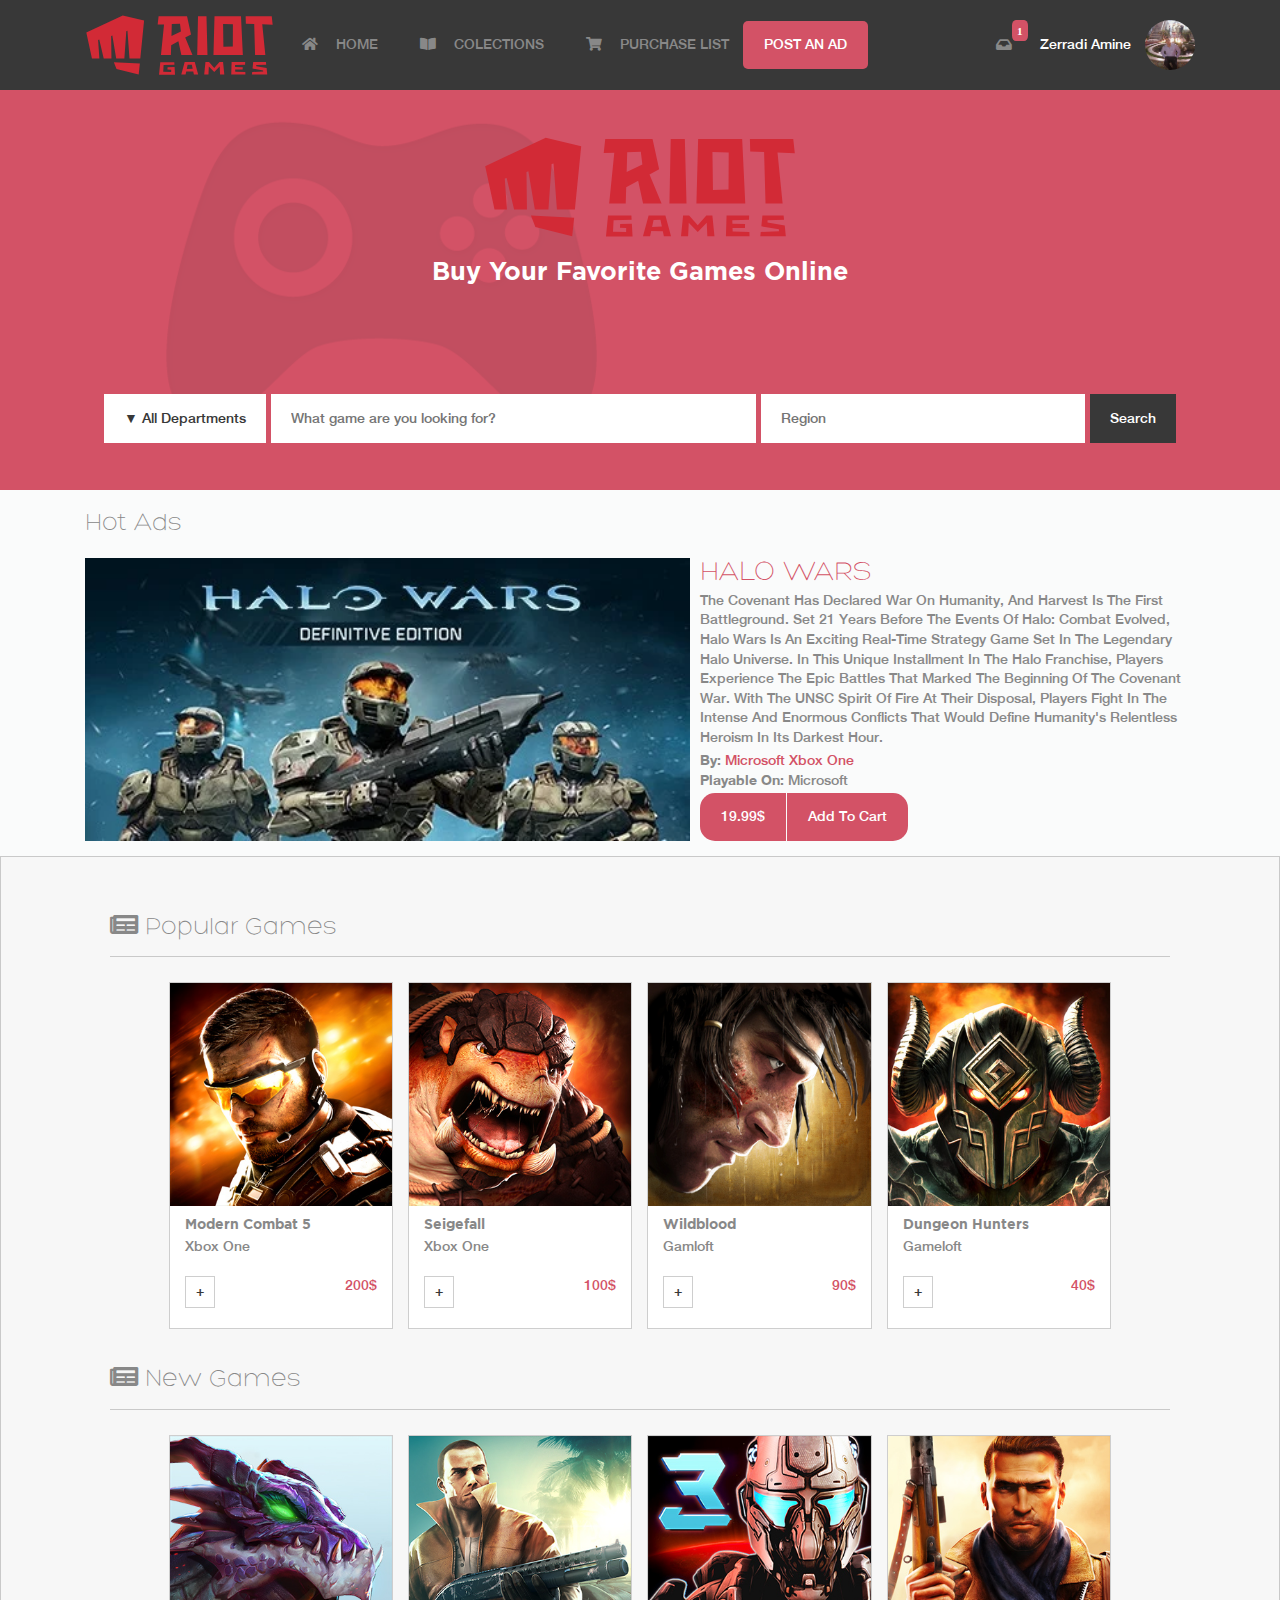
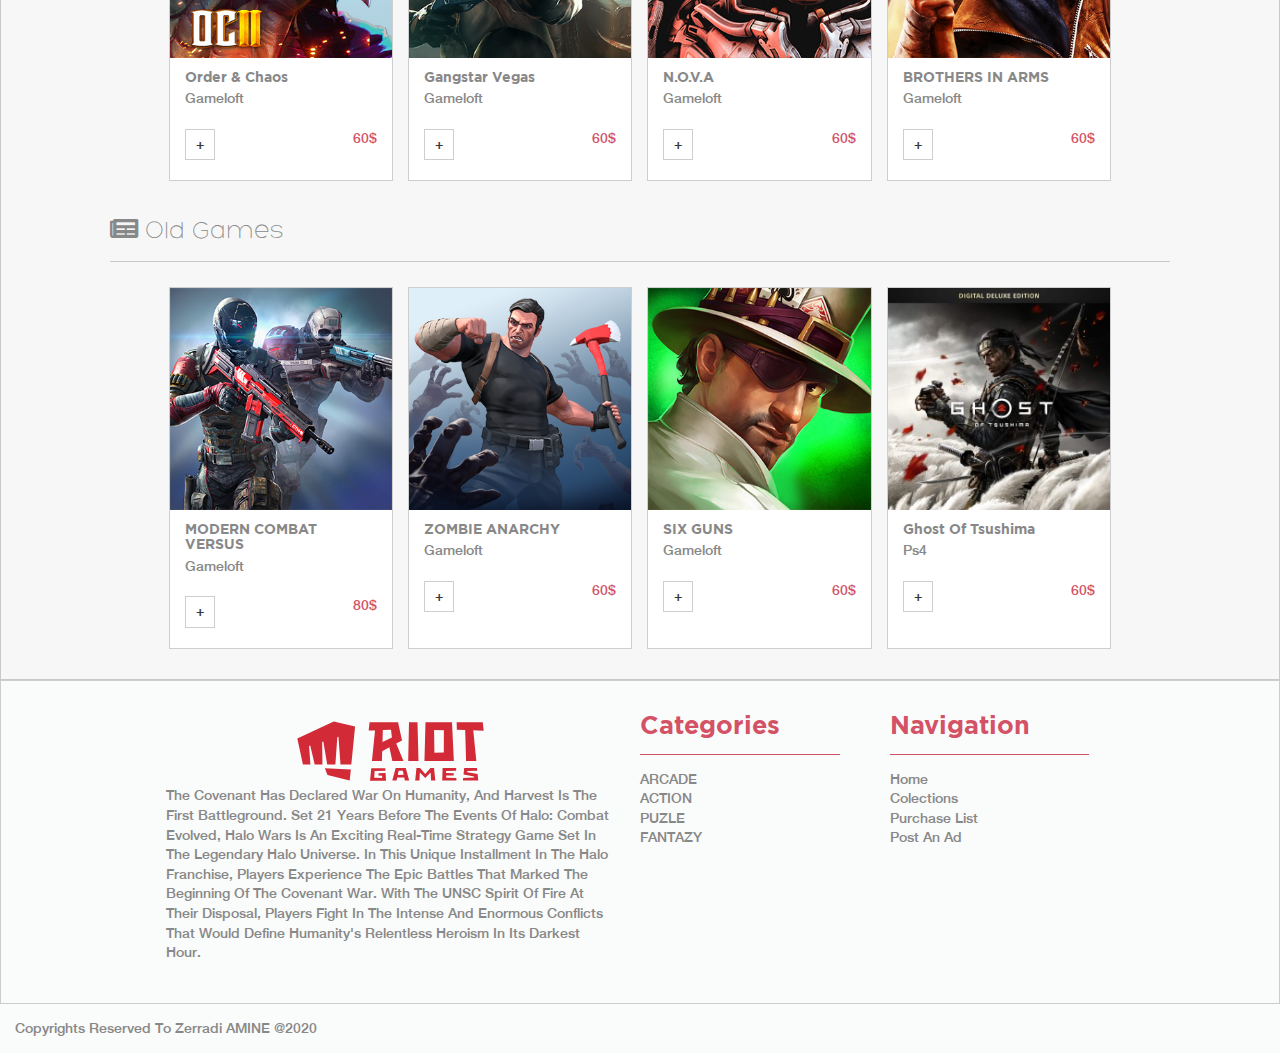
<file: index.html>
<!DOCTYPE html>
<html lang="en">
  <head>
    <meta charset="utf-8" />
    <title>Capstone Project</title>
    <meta name="viewport" content="width=device-width, initial-scale=1.0" />

    <link rel="stylesheet" href="https://maxcdn.bootstrapcdn.com/bootstrap/3.4.1/css/bootstrap.min.css">
    <script src="https://ajax.googleapis.com/ajax/libs/jquery/3.5.1/jquery.min.js"></script>
    <script src="https://maxcdn.bootstrapcdn.com/bootstrap/3.4.1/js/bootstrap.min.js"></script>
    <link rel="stylesheet" href="https://cdnjs.cloudflare.com/ajax/libs/font-awesome/5.14.0/css/all.min.css" />
    <link
      rel="stylesheet"
      href="https://use.fontawesome.com/releases/v5.13.0/css/all.css"
      integrity="sha384-Bfad6CLCknfcloXFOyFnlgtENryhrpZCe29RTifKEixXQZ38WheV+i/6YWSzkz3V"
      crossorigin="anonymous"
    />
    <link rel="stylesheet" href="css/index.css" />
  </head>

  <body>
    <div class="container-full-width dark-bg">
      <div class="container">
        <header class="flex-container flex-align-center">
          <nav class="flex-container flex-align-center">
            <img id="logo" src="./img/Riot.svg" alt="E-games" />
            <ul>
              <li>
                <a href="#">
                  <i class="fas fa-home"></i>
                  <span>Home</span>
                </a>
              </li>
              <li>
                <a href="#">
                  <i class="fas fa-book-open"></i>
                  <span>colections</span>
                </a>
              </li>
              <li>
                <a href="#">
                  <i class="fas fa-shopping-cart"></i>
                  <span>purchase list</span>
                </a>
              </li>
            </ul>
            <button class="primary-btn uppercase">
              post an ad
            </button>
          </nav>
          <div id="profile" class="flex-container flex-align-center">
            <i class="fas fa-inbox messages-number"></i>

            <div
              id="profile-image-container"
              class="flex-container flex-align-center"
            >
            
              <span class="capitalize">Zerradi Amine</span>
              <img src="./img/log.jpg" alt="profile image" />
            </div>
          </div>
        </header>
      </div>
    </div>
    <div id="search" class="search">
      <div class="flex-container">
        <div class="search-text">
          <img src="./img/Riot.svg" alt="Riot_games"/>
          <h1>buy your favorite games online</h1>
        </div>
        <div class="search-container">
          <button class="capitalize">
            ▼ all departments
          </button>
          <input type="text" placeholder="What game are you looking for?" />
          <input type="text" placeholder="Region" />
          <a href="./result.html">
            search
          </a>
        </div>
      </div>
    </div>

    <main>
      <section id="hot-ads">
        <h2>hot ads</h2>
        <div class="grid-container">
          <img src="./img/halo.webp" alt="" />
          <section>
            <h2>HALO WARS</h2>
            <p>
              The Covenant has declared war on humanity, and Harvest is the first battleground. Set 21 years before the events of
              Halo: Combat Evolved, Halo Wars is an exciting real-time strategy game set in the legendary Halo universe. In this
              unique installment in the Halo franchise, players experience the epic battles that marked the beginning of the Covenant
              War. With the UNSC Spirit of Fire at their disposal, players fight in the intense and enormous conflicts that would
              define humanity's relentless heroism in its darkest hour.
            </p>
            <div>
              <span
                ><strong>by:</strong>
                <a href="#">Microsoft Xbox one</a>
              </span>
              <span
                ><strong>playable on:</strong>
                Microsoft
              </span>
            </div>
            <div>
              <button>19.99$</button>
              <button>add to cart</button>
            </div>
          </section>
        </div>
      </section>

      <div id="products" class="darker-bg">
        <section class="products-show">
          <h2><i class="fas fa-newspaper"></i> popular games</h2>
          <div class="products-grid">
            <article>
              <img src="./img/modern.jpg" alt=""/>
              <h3>Modern combat 5</h3>
              <span>Xbox one</span>
              <div class="flex-container">
                <button>+</button>
                <span>200$</span>
              </div>
            </article>
            <article>
              <img src="./img/seigefall.jpg" alt="" />
              <h3>seigefall</h3>
              <span>Xbox one</span>
              <div class="flex-container">
                <button>+</button>
                <span>100$</span>
              </div>
            </article>
            <article>
              <img src="./img/wildblood.jpg" alt="" />
              <h3>wildblood</h3>
              <span>Gamloft</span>
              <div class="flex-container">
                <button>+</button>
                <span>90$</span>
              </div>
            </article>
            <article>
              <img src="./img/hunters.jpg" alt="" />
              <h3>Dungeon hunters</h3>
              <span>Gameloft</span>
              <div class="flex-container">
                <button>+</button>
                <span>40$</span>
              </div>
            </article>
          </div>
        </section>
        <section class="products-show">
          <h2><i class="fas fa-newspaper"></i> new games</h2>
          <div class="products-grid">



            <article>
              <img src="./img/order.jpg" alt=""/>
              <h3>Order & Chaos</h3>
              <span>Gameloft</span>
              <div class="flex-container">
                <button>+</button>
                <span>60$</span>
              </div>
            </article>
            <article>
              <img src="./img/gangester.jpg" alt="" />
              <h3>Gangstar Vegas</h3>
              <span>Gameloft</span>
              <div class="flex-container">
                <button>+</button>
                <span>60$</span>
              </div>
            </article>
            <article>
              <img src="./img/nova.jpg" alt="" />
              <h3>N.O.V.A</h3>
              <span>Gameloft</span>
              <div class="flex-container">
                <button>+</button>
                <span>60$</span>
              </div>
            </article>
            <article>
              <img src="./img/arms.jpg" alt="" />
              <h3>BROTHERS IN ARMS</h3>
              <span>Gameloft</span>
              <div class="flex-container">
                <button>+</button>
                <span>60$</span>
              </div>
            </article>

          </div>
        </section>
        <section class="products-show">
          <h2><i class="fas fa-newspaper"></i> old games</h2>
          <div class="products-grid">

            <article>
              <img src="./img/versus.jpg" alt="" />
              <h3>MODERN COMBAT VERSUS</h3>
              <span>Gameloft</span>
              <div class="flex-container">
                <button>+</button>
                <span>80$</span>
              </div>
            </article>
            <article>
              <img src="./img/zombie.jpg" alt="" />
              <h3>ZOMBIE ANARCHY</h3>
              <span>Gameloft</span>
              <div class="flex-container">
                <button>+</button>
                <span>60$</span>
              </div>
            </article>
            <article>
              <img src="./img/guns.jpg" alt="" />
              <h3>SIX GUNS</h3>
              <span>Gameloft</span>
              <div class="flex-container">
                <button>+</button>
                <span>60$</span>
              </div>
            </article>
            <article>
              <img src="./img/product1.jfif" alt="" />
              <h3>ghost of tsushima</h3>
              <span>ps4</span>
              <div class="flex-container">
                <button>+</button>
                <span>60$</span>
              </div>
            </article>
          </div>
        </section>
      </div>
    </main>
    <footer class="container-full-width">
      <div class="grid-container">
        <div class="copy-rights">
          <img src="./img/Riot.svg" alt="logo-text-only" />
          <p>
            The Covenant Has Declared War On Humanity, And Harvest Is The First Battleground. Set 21 Years Before The Events Of
            Halo: Combat Evolved, Halo Wars Is An Exciting Real-Time Strategy Game Set In The Legendary Halo Universe. In This
            Unique Installment In The Halo Franchise, Players Experience The Epic Battles That Marked The Beginning Of The Covenant
            War. With The UNSC Spirit Of Fire At Their Disposal, Players Fight In The Intense And Enormous Conflicts That Would
            Define Humanity's Relentless Heroism In Its Darkest Hour.
          </p>
        </div>
        <div class="categories">
          <h2>categories</h2>
          <div class="grid-container">
            <ul>
              <li><a href="#">ARCADE</a></li>
              <li><a href="#">ACTION</a></li>
              <li><a href="#">PUZLE</a></li>
              <li><a href="#">FANTAZY</a></li>
            </ul>
          </div>
        </div>
        <div class="categories">
          <h2>navigation</h2>
          <div class="grid-container">
            <ul>
              <li><a href="#">Home</a></li>
              <li><a href="#">colections</a></li>
              <li><a href="#">purchase list</a></li>
              <li><a href="#">post an ad</a></li>
            </ul>
          </div>
        </div>
      </div>
    </footer>
    <div id="copyrights">
      <p>copyrights reserved to Zerradi AMINE @2020</p>
    </div>
  </body>
</html>
</file>
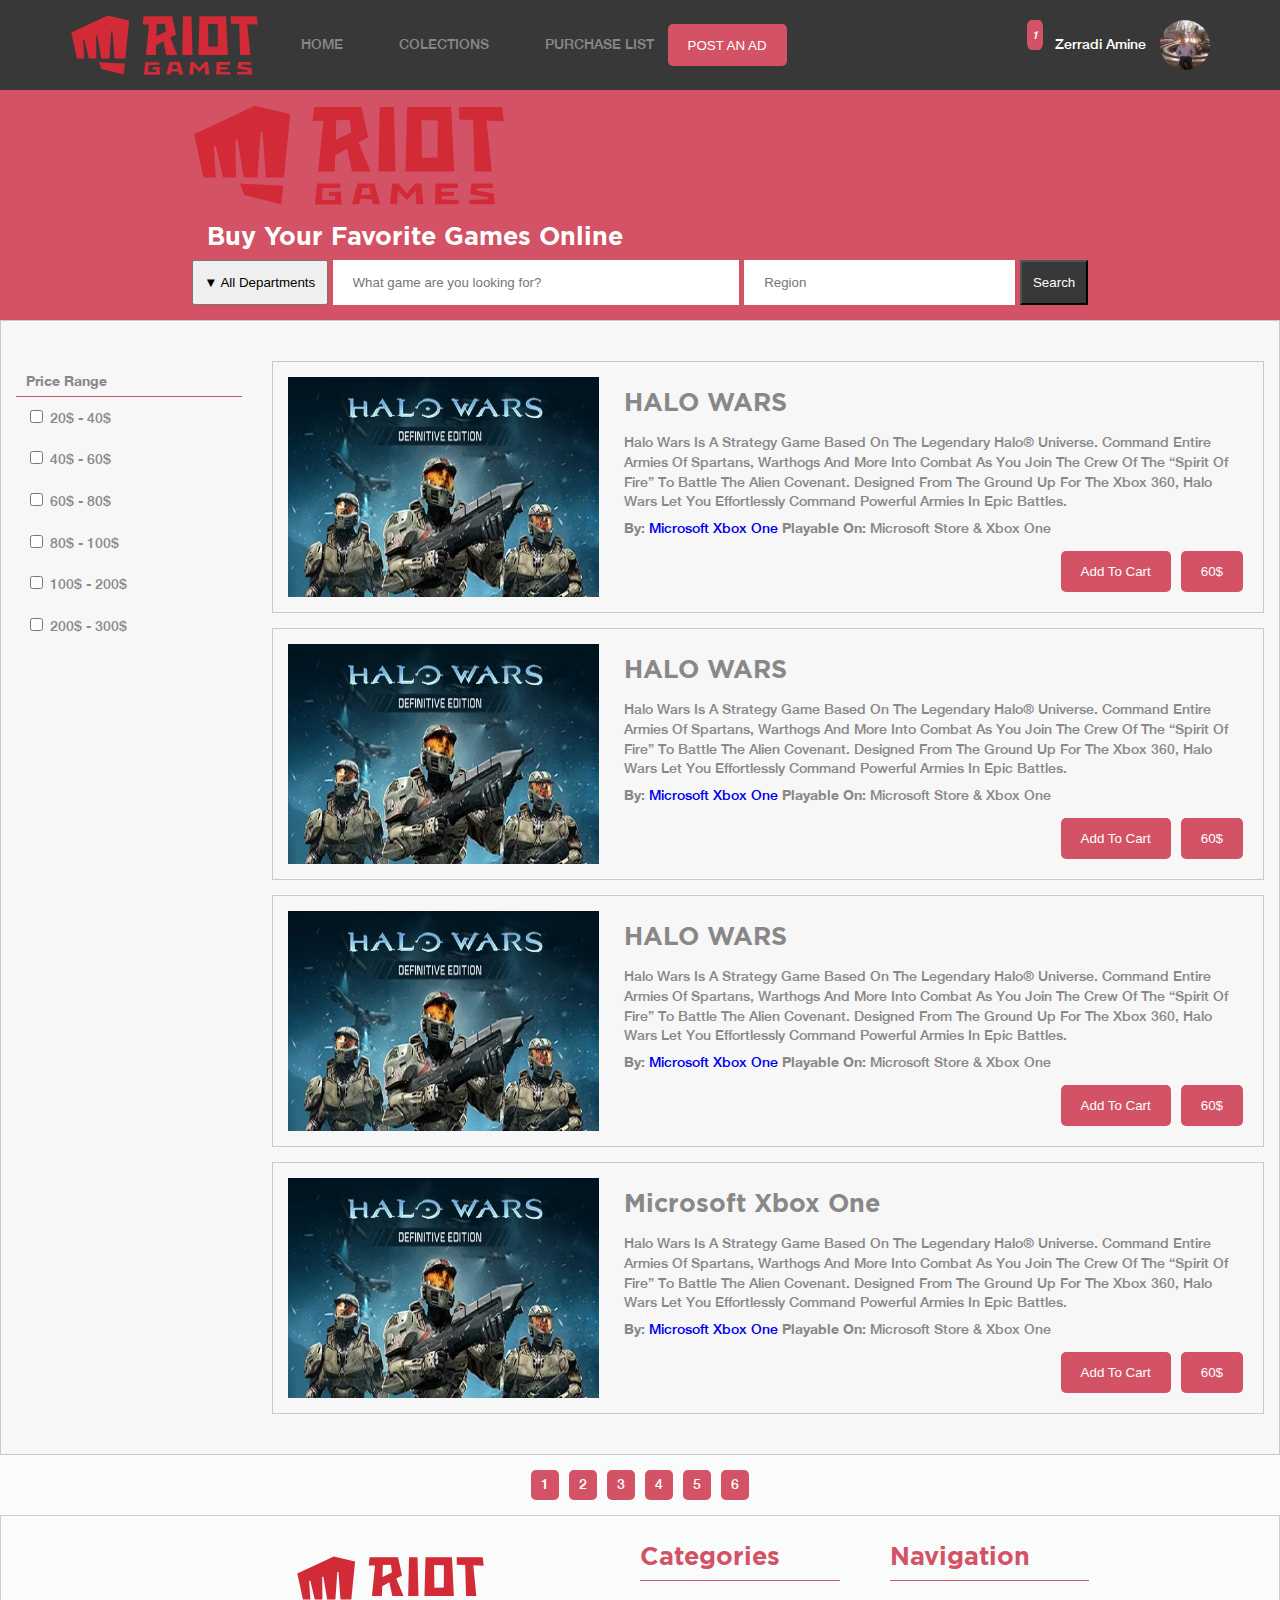
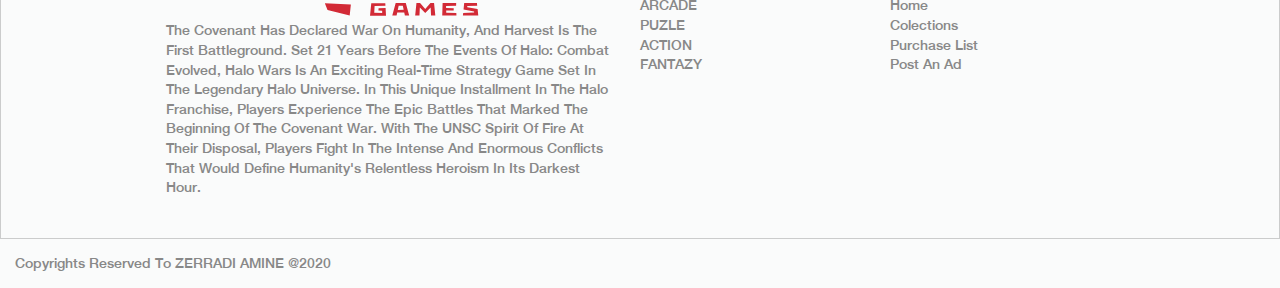
<file: result.html>
<!DOCTYPE html>
<html lang="en">
  <head>
    <meta charset="utf-8" />
    <title>Capstone Project</title>
    <meta name="viewport" content="width=device-width, initial-scale=1.0" />
    <link
      rel="stylesheet"
      href="https://use.fontawesome.com/releases/v5.13.0/css/all.css"
      integrity="sha384-Bfad6CLCknfcloXFOyFnlgtENryhrpZCe29RTifKEixXQZ38WheV+i/6YWSzkz3V"
      crossorigin="anonymous"
    />
    <link rel="stylesheet" href="css/index.css" />
  </head>

  <body>
    <div class="container-full-width dark-bg">
      <div class="container">
        <header class="flex-container flex-align-center">
          <nav class="flex-container flex-align-center">
            <img id="logo" src="./img/Riot.svg" alt="gray games shop logo" />
            <ul>
              <li>
                <a href="./index.html">
                  <i class="fas fa-home"></i>
                  home
                </a>
              </li>
              <li>
                <a href="#">
                  <i class="fas fa-book-open"></i>
                  colections
                </a>
              </li>
              <li>
                <a href="#">
                  <i class="fas fa-shopping-cart"></i>
                  purchase list
                </a>
              </li>
            </ul>
            <button class="primary-btn uppercase">
              post an ad
            </button>
          </nav>
          <div id="profile" class="flex-container flex-align-center">
            <i class="fas fa-inbox messages-number"></i>

            <div
              id="profile-image-container"
              class="flex-container flex-align-center"
            >
              <span class="capitalize">Zerradi Amine</span>
              <img src="./img/log.jpg" alt="profile image" />
            </div>
          </div>
        </header>
      </div>
    </div>
    <div id="results" class="search">
      <div class="flex-container">
        <div class="search-text">
          <img src="./img/Riot.svg" alt="logo-text-only"/>
          <h1>buy your favorite games online</h1>
        </div>
        <div class="search-container">
          <button class="capitalize">
            ▼ all departments
          </button>
          <input type="text" placeholder="What game are you looking for?" />
          <input type="text" placeholder="Region" />
          <button class="capitalize">
            search
          </button>
        </div>
      </div>
    </div>
    <div id="results-page">
      <aside>
        <ul>
          <li>price range</li>
          <li>
            <input type="checkbox" value="50$ - 60$" />
            <label> 20$ - 40$</label><br />
          </li>
          <li>
            <input type="checkbox" value="50$ - 60$" />
            <label> 40$ - 60$</label><br />
          </li>
          <li>
            <input type="checkbox" value="50$ - 60$" />
            <label> 60$ - 80$</label><br />
          </li>
          <li>
            <input type="checkbox" value="50$ - 60$" />
            <label> 80$ - 100$</label><br />
          </li>
          <li>
            <input type="checkbox" value="50$ - 60$" />
            <label> 100$ - 200$</label><br />
          </li>
          <li>
            <input type="checkbox" value="50$ - 60$" />
            <label> 200$ - 300$</label><br />
          </li>
        </ul>
      </aside>
      <main>
        <div>
          <img src="./img/halo.webp" alt="" style="height: 220px;"/>
          <section>
            <h2>HALO WARS</h2>
            <p>
              Halo Wars is a strategy game based on the legendary Halo® universe. Command entire armies of Spartans, Warthogs and more
              into combat as you join the crew of the “Spirit of Fire” to battle the alien Covenant. Designed from the ground up for
              the Xbox 360, Halo Wars let you effortlessly command powerful armies in epic battles.
            </p>
            <div>
              <span
                ><strong>by:</strong>
                <a href="#">Microsoft Xbox One</a>
              </span>
              <span
                ><strong>playable on:</strong>
                Microsoft store & Xbox one
              </span>
            </div>
            <div>
              <button>60$</button>
              <button>add to cart</button>
            </div>
          </section>
        </div>
        <div>
          <img src="./img/halo.webp" alt="" style="height: 220px;"/>
          <section>
            <h2>HALO WARS</h2>
            <p>
              Halo Wars is a strategy game based on the legendary Halo® universe. Command entire armies of Spartans, Warthogs and more
              into combat as you join the crew of the “Spirit of Fire” to battle the alien Covenant. Designed from the ground up for
              the Xbox 360, Halo Wars let you effortlessly command powerful armies in epic battles.
            </p>

            <div>
              <span
                ><strong>by:</strong>
                <a href="#">Microsoft Xbox One</a>
              </span>
              <span
                ><strong>playable on:</strong>
                Microsoft store & Xbox one
              </span>
            </div>
            <div>
              <button>60$</button>
              <button>add to cart</button>
            </div>
          </section>
        </div>
        <div>
        <img src="./img/halo.webp" alt="" style="height: 220px;" />
          <section>
            <h2>HALO WARS</h2>
            <p>
              Halo Wars is a strategy game based on the legendary Halo® universe. Command entire armies of Spartans, Warthogs and more
              into combat as you join the crew of the “Spirit of Fire” to battle the alien Covenant. Designed from the ground up for
              the Xbox 360, Halo Wars let you effortlessly command powerful armies in epic battles.
            </p>
            <div>
              <span
                ><strong>by:</strong>
                <a href="#">Microsoft Xbox One</a>
              </span>
              <span
                ><strong>playable on:</strong>
                Microsoft store & Xbox one
              </span>
            </div>
            <div>
              <button>60$</button>
              <button>add to cart</button>
            </div>
          </section>
        </div>
        <div>
          <img src="./img/halo.webp" alt="" style="height: 220px;"/>
          <section>
            <h2>Microsoft Xbox One</h2>
            <p>
              Halo Wars is a strategy game based on the legendary Halo® universe. Command entire armies of Spartans, Warthogs and more
              into combat as you join the crew of the “Spirit of Fire” to battle the alien Covenant. Designed from the ground up for
              the Xbox 360, Halo Wars let you effortlessly command powerful armies in epic battles.
            </p>
            <div>
              <span
                ><strong>by:</strong>
                <a href="#">Microsoft Xbox One</a>
              </span>
              <span
                ><strong>playable on:</strong>
                Microsoft store & Xbox one
              </span>
            </div>
            <div>
              <button>60$</button>
              <button>add to cart</button>
            </div>
          </section>
        </div>
      </main>
    </div>
    <div class="pagination">
      <span>1</span>
      <span>2</span>
      <span>3</span>
      <span>4</span>
      <span>5</span>
      <span>6</span>
    </div>

    <footer class="container-full-width">
      <div class="grid-container">
        <div class="copy-rights">
          <img src="./img/Riot.svg" alt="logo-text-only" />
          <p>
            The Covenant Has Declared War On Humanity, And Harvest Is The First Battleground. Set 21 Years Before The Events Of
            Halo: Combat Evolved, Halo Wars Is An Exciting Real-Time Strategy Game Set In The Legendary Halo Universe. In This
            Unique Installment In The Halo Franchise, Players Experience The Epic Battles That Marked The Beginning Of The Covenant
            War. With The UNSC Spirit Of Fire At Their Disposal, Players Fight In The Intense And Enormous Conflicts That Would
            Define Humanity's Relentless Heroism In Its Darkest Hour.
          </p>
        </div>
        <div class="categories">
          <h2>categories</h2>
          <div class="grid-container">
            <ul>
              <li><a href="#">ARCADE</a></li>
              <li><a href="#">PUZLE</a></li>
              <li><a href="#">ACTION</a></li>
              <li><a href="#">FANTAZY</a></li>
            </ul>
          </div>
        </div>
        <div class="categories">
          <h2>navigation</h2>
          <div class="grid-container">
            <ul>
              <li><a href="#">Home</a></li>
              <li><a href="#">colections</a></li>
              <li><a href="#">purchase list</a></li>
              <li><a href="#">post an ad</a></li>
            </ul>
          </div>
        </div>
      </div>
    </footer>
    <div id="copyrights">
      <p>copyrights reserved to ZERRADI AMINE @2020</p>
    </div>
  </body>
</html>
</file>
<file: css/index.css>
html,
body,
div,
span,
applet,
object,
iframe,
h1,
h2,
h3,
h4,
h5,
h6,
p,
blockquote,
pre,
a,
abbr,
acronym,
address,
big,
cite,
code,
del,
dfn,
em,
img,
ins,
kbd,
q,
s,
samp,
small,
strike,
strong,
sub,
sup,
tt,
var,
b,
u,
i,
center,
dl,
dt,
dd,
ol,
ul,
li,
fieldset,
form,
label,
legend,
table,
caption,
tbody,
tfoot,
thead,
tr,
th,
td,
article,
aside,
canvas,
details,
embed,
figure,
figcaption,
footer,
header,
hgroup,
menu,
nav,
output,
ruby,
section,
summary,
time,
mark,
audio,
video {
  margin: 0;
  padding: 0;
  border: 0;
  font-size: 100%;
  vertical-align: baseline;
}

/* HTML5 display-role reset for older browsers */
article,
aside,
details,
figcaption,
figure,
footer,
header,
hgroup,
menu,
nav,
section {
  display: block;
}

ol,
ul {
  list-style: none;
}

blockquote,
q {
  quotes: none;
}

blockquote::before,
blockquote::after,
q::before,
q::after {
  content: "";
  content: none;
}

table {
  border-collapse: collapse;
  border-spacing: 0;
}

@font-face {
  font-family: "Gotham";
  src: url("/fonts/HomepageBaukasten-Bold.ttf") format("truetype");
  font-weight: bold;
  font-style: normal;
}

@font-face {
  font-family: "Gotham";
  src: url("/fonts/Hero-Light.otf") format("opentype");
  font-weight: normal;
  font-style: normal;
}

@font-face {
  font-family: "Helvetica Neue";
  src: url("/fonts/HelveticaNeue-Light.ttf") format("truetype");
  font-weight: normal;
  font-style: normal;
}

@font-face {
  font-family: "Helvetica Neue";
  src: url("/fonts/HelveticaNeue-Medium.ttf") format("truetype");
  font-weight: normal;
  font-style: normal;
}

@font-face {
  font-family: "Helvetica Neue";
  src: url("/fonts/Helvetica-Neu-Bold.ttf") format("truetype");
  font-weight: bold;
  font-style: normal;
}

.dark-bg {
  background-color: #383838;
}

.darker-bg {
  background-color: #f7f7f7;
}

.container {
  max-width: 1140px;
  margin: 0 auto;
  padding: 0 15px;
}

.container-full-width {
  width: auto;
  padding: 0 15px;
}

.border {
  border: 1px solid #88888869;
}

.flex-container {
  display: flex;
}

.margin-x-auto {
  margin: 0 auto;
}

#products {
  margin-top: 15px;
  padding: 25px;
  border: 1px solid #88888869;
}

.grid-container {
  display: grid;
}

.products-show {
  padding: 5px 25px;
  margin: 0 auto;
}

h1,
h2,
h3,
h4,
h5,
h6 {
  font-family: "Gotham", sans-serif;
  font-weight: bold;
  text-transform: capitalize;
  margin: 15px;
}

h2 {
  font-size: 1.8em;
}

.products-show h2 {
  border-bottom: 1px solid #88888869;
  font-weight: normal;
  margin: 25px auto;
  width: 90%;
  padding-bottom: 15px;
}

.products-grid {
  margin: 0 auto;
  position: relative;
  display: grid;
  grid-template-columns: repeat(4, 1fr);
  width: 80%;
  gap: 15px;
}

@media screen and (max-width: 768px) {
  .products-grid {
    grid-template-columns: repeat(2, 1fr);
    width: auto;
    padding: 0 15px;
  }
}

@media screen and (max-width: 576px) {
  .products-grid {
    grid-template-columns: 1fr;
  }

  .bars-icon {
    display: flex;
  }
}

.products-grid > span {
  position: absolute;
  top: 40%;
  font-size: 3em;
  color: black;
  cursor: pointer;
}

@media screen and (max-width: 768px) {
  .products-grid > span {
    display: none;
  }
}

.products-grid article {
  border: 1px solid #88888869;
  background-color: white;
}

footer img {
  height: 60px;
  margin: 0 auto;
}

.search-text img {
  height: 100px;
}

.products-grid article img {
  width: 100%;
  margin: 0 auto;
}

.pagination span {
  color: white;
  border-radius: 5px;
  background-color: #d35266;
  padding: 5px 10px;
  margin: 5px;
}

.products-grid article > h3,
.products-grid article > span {
  margin: 5px 15px;
}

footer > div {
  grid-template-columns: 2fr 1fr 1fr;
  padding: 15px 10%;
}

.text-alignment > div {
  flex-direction: column;
  justify-content: space-around;
  height: 100%;
}

.products-grid article div {
  padding: 15px;
  justify-content: space-between;
}

.products-grid article div * {
  margin: 5px 0;
}

.products-grid article div button {
  outline: none;
  color: #383838;
  background-color: white;
  box-shadow: none;
  padding: 5px 10px;
  border: 1px solid #88888869;
}

.products-grid article div span {
  color: #d35266;
}

.products-grid > span:first-of-type {
  left: -5%;
}

.products-grid > span:last-of-type {
  right: -5%;
}

body {
  background-color: #fafbfb;
  font-size: 14px;
  font-family: "Helvetica Neue", sans-serif;
  font-weight: normal;
  text-transform: capitalize;
  color: #888;
  line-height: 1.4em;
}

@media screen and (max-width: 992px) {
  body {
    font-size: 12px;
    line-height: 1.8em;
  }
}

@media screen and (max-width: 768px) {
  body {
    font-size: 10px;
    line-height: 2em;
  }

  button {
    cursor: pointer;
  }
}

h1 {
  font-size: 4em;
}

a {
  text-decoration: none;
}

.primary-btn {
  background-color: #d35266;
  padding: 1em 1.5em;
  border-radius: 5px;
  color: white;
  border: none;
  outline: none;
  transition: all 0.5s ease-out;
}

.primary-btn:hover {
  background-color: white;
  color: #d35266;
}

.uppercase {
  text-transform: uppercase;
}

.capitalize {
  text-transform: capitalize;
}

.flex-align-center {
  align-items: center;
}

.flex-justify-center {
  justify-content: center;
}

.flex-justify-around {
  justify-content: space-around;
}

.flex-justify-between {
  justify-content: space-between;
}

.flex-justify-start {
  justify-content: start;
}

.messages-number::after {
  content: "1";
  position: absolute;
  top: 0;
  padding: 5px;
  font-size: 0.8em;
  color: white;
  border-radius: 25%;
  background-color: #d35266;
}

.flat-btn {
  padding: 1em 1.5em;
  border: none;
  outline: none;
  color: #383838;
  background-color: white;
  box-shadow: none;
}

@media screen and (max-width: 1615px) {
  header nav {
    display: flex;
  }
}

#copyrights {
  padding: 15px;
}

.pagination {
  width: 100%;
  display: flex;
  justify-content: center;
  align-content: center;
  padding: 10px 0;
}

header {
  justify-content: space-between;
  padding: 15px 0;
}

@media screen and (max-width: 992px) {
  header {
    justify-content: center;
  }
}

header a,
header i {
  color: #888;
  margin: 0 1em;
}

header nav {
  text-transform: uppercase;
  justify-content: center;
}

header nav img#logo {
  height: 60px;
}

@media screen and (max-width: 768px) {
  header nav img#logo {
    height: 50px;
  }
}

@media screen and (max-width: 576px) {
  header nav img#logo {
    height: 40px;
  }

  header nav ul li a {
    display: none;
  }
}

aside ul {
  padding: 15px;
}

header nav ul {
  display: flex;
  justify-content: space-around;
}

footer .categories > div a {
  color: #888;
  margin: 2px 0;
}

header nav ul li a:hover,
header nav ul li i:hover {
  color: #d35266;
  text-decoration: none;
}

@media screen and (max-width: 768px) {
  header nav button {
    display: none;
  }
}

header #profile {
  position: relative;
}

header #profile span {
  padding: 1em;
}

header #profile-image-container {
  color: white;
}

header #profile-image-container img {
  border-radius: 50%;
  height: 50px;
}

@media screen and (max-width: 992px) {
  header #profile {
    display: none;
  }
}

.search-input-container .search-container {
  margin: 0 auto;
  display: grid;
  grid-template-columns: 1fr 3fr 2fr 0.5fr;
  column-gap: 5px;
}

@media screen and (max-width: 992px) {
  .search-input-container .search-container {
    width: 90%;
  }
}

@media screen and (max-width: 768px) {
  .search-input-container .search-container {
    grid-template-columns: 1fr;
    grid-template-rows: repeat(4, 1fr);
    row-gap: 5px;
  }
}

.search-input-container .search-container > a {
  border: none;
  outline: none;
  box-shadow: none;
  text-transform: capitalize;
  padding: 15px 20px;
  background-color: #383838;
  color: white;
}

.search-input-container .search-container > button {
  border: none;
  outline: none;
  color: #383838;
  background-color: white;
  box-shadow: none;
  padding: 15px 20px;
}

.search-input-container .search-container > button:last-child {
  background-color: #383838;
  color: white;
}

.search {
  position: relative;
  background-color: #d35266;
  color: white;
  z-index: 1;
}

.search#search {
  height: 400px;
  text-align: center;
}

.search#search::after {
  width: 100vw;
  height: 400px;
  content: "";
  background: url("../../../img/search-overlay.png") no-repeat top;
  opacity: 0.1;
  top: -15%;
  left: -20%;
  bottom: 0;
  right: 0;
  position: absolute;
  z-index: -1;
  transition: all 1s ease-out;
}

.search#search:hover::after {
  opacity: 0.2;
  transform: rotate(10deg);
}

.search#search .search-container {
  margin: 0 auto;
  display: grid;
  grid-template-columns: 1fr 3fr 2fr 0.5fr;
  column-gap: 5px;
}

@media screen and (max-width: 992px) {
  .search#search .search-container {
    width: 90%;
  }
}

@media screen and (max-width: 768px) {
  .search#search .search-container {
    grid-template-columns: 1fr;
    grid-template-rows: repeat(4, 1fr);
    row-gap: 5px;
  }
}

#hot-ads > div a {
  color: #d35266;
}

.search#search .search-container > a {
  border: none;
  outline: none;
  box-shadow: none;
  text-transform: capitalize;
  padding: 15px 20px;
  background-color: #383838;
  color: white;
}

#hot-ads > div button {
  background-color: #d35266;
  padding: 1em 1.5em;
  border-radius: 5px;
  color: white;
  border: none;
  outline: none;
  transition: all 0.5s ease-out;
  text-transform: capitalize;
}

#results-page main > div button {
  background-color: #d35266;
  padding: 1em 1.5em;
  border-radius: 5px;
  color: white;
  border: none;
  outline: none;
  transition: all 0.5s ease-out;
  text-transform: capitalize;
  float: right;
  margin: 5px;
}

#hot-ads > div button:hover {
  background-color: white;
  color: #d35266;
}

#hot-ads > div button:first-of-type {
  border-radius: 15px 0 0 15px;
}

#hot-ads > div button:last-of-type {
  margin: 0 0 0 -3px;
  border-radius: 0 15px 15px 0;
}

#results-page main > div button:hover {
  background-color: white;
  color: #d35266;
}

.search#search .search-container > button {
  border: none;
  outline: none;
  color: #383838;
  background-color: white;
  box-shadow: none;
  padding: 15px 20px;
}

.search#search .search-container > button:last-child {
  background-color: #383838;
  color: white;
}

#hot-ads > div {
  grid-template-columns: 1.2fr 1fr;
  max-width: 1140px;
  margin: 0 auto;
  padding: 0 15px;
}

#results-page main > div {
  padding: 15px;
  margin: 15px;
  border: 1px solid #88888869;
  display: grid;
  grid-template-columns: 1fr 2fr;
  gap: 25px;
}

.search#search > div {
  flex-direction: column;
  justify-content: space-around;
  height: 100%;
}

.search#results {
  height: auto;
}

.search#results .search-container {
  margin: 0 auto;
  display: grid;
  grid-template-columns: 1fr 3fr 2fr 0.5fr;
  column-gap: 5px;
  width: 100%;
}

@media screen and (max-width: 992px) {
  .search#results .search-container {
    width: 100%;
  }
}

@media screen and (max-width: 768px) {
  .search#results .search-container {
    grid-template-columns: 1fr;
    grid-template-rows: repeat(4, 1fr);
    row-gap: 5px;
  }

  .search#results .search-text img,
  .search#results .search-text h1 {
    height: 50px;
    margin-left: 110px;
    font-size: small;
  }
}

@media screen and (max-width: 425px) {
  .search#results .search-container {
    grid-template-columns: 1fr;
    grid-template-rows: repeat(4, 1fr);
    row-gap: 5px;
  }

  .search#results .search-text img {
    height: 50px;
    margin-left: 50px;
  }

  .search#results .search-text h1 {
    font-size: 9px;
    margin-left: 45px;
  }
}

.search#results .search-container > a {
  border: none;
  outline: none;
  box-shadow: none;
  text-transform: capitalize;
  padding: 15px 20px;
  background-color: #383838;
  color: white;
}

.search#results .search-container > button:last-child {
  background-color: #383838;
  color: white;
}

.search#results > div {
  flex-direction: column;
  justify-content: space-around;
  height: 100%;
  padding: 15px 15%;
  text-align: left;
}

.search-text h1 {
  font-size: 1.8em;
}

.search input {
  padding: 15px 20px;
  border: none;
  outline: none;
  color: #383838;
  background-color: white;
  box-shadow: none;
}

#hot-ads {
  position: relative;
}

footer .categories h2 {
  color: #d35266;
  border-bottom: 1px solid #d35266;
  padding-bottom: 15px;
  margin-left: 0;
  width: 80%;
}

#hot-ads h2 {
  max-width: 1140px;
  padding: 0 15px;
  margin: 20px auto;
  font-size: 1.8em;
  font-weight: normal;
}

@media screen and (max-width: 992px) {
  #hot-ads > div {
    width: auto;
    padding: 0 15px;
  }
}

@media screen and (max-width: 768px) {
  #hot-ads > div {
    grid-template-columns: 1fr;
    row-gap: 10px;
  }
}

#hot-ads > div img {
  width: 100%;
}

#hot-ads > div section {
  padding-left: 10px;
  display: flex;
  flex-direction: column;
  justify-content: space-between;
}

@media screen and (max-width: 768px) {
  #hot-ads > div section {
    padding: 0;
    justify-content: space-between;
  }
}

#hot-ads > div section h2 {
  padding: 0;
  font-size: 2em;
  color: #d35266;
  text-align: left;
  margin: 0;
  width: 100%;
}

#hot-ads > div section strong {
  font-weight: bold;
}

#hot-ads > div section:hover::before,
#hot-ads > div section:hover::after {
  background-color: #d35266;
  color: white;
}

#hot-ads > div section div:first-of-type > * {
  display: block;
}

@media screen and (max-width: 768px) {
  #hot-ads > div section div:last-of-type {
    align-self: center;
  }
}

#hot-ads > div::after {
  width: 50px;
  height: 50px;
  color: #d35266;
  font-size: 4em;
  padding: 16px 0 0 16px;
  position: absolute;
  top: 40%;
  border-radius: 50%;
  border: 1px solid #88888869;
  cursor: pointer;
  content: ">";
  right: 10%;
}

@media screen and (max-width: 1615px) {
  #hot-ads > div::after {
    display: none;
  }
}

#hot-ads > div::before {
  width: 50px;
  height: 50px;
  color: #d35266;
  font-size: 4em;
  padding: 16px 0 0 16px;
  position: absolute;
  top: 40%;
  border-radius: 50%;
  border: 1px solid #88888869;
  cursor: pointer;
  content: "<";
  left: 10%;
}

@media screen and (max-width: 1615px) {
  #hot-ads > div::before {
    display: none;
  }
}

footer {
  border: 1px solid #88888869;
}

@media screen and (max-width: 768px) {
  footer > div {
    grid-template-columns: 1fr;
  }
}

footer .copy-rights {
  padding: 25px;
  text-align: center;
}

footer .copy-rights p {
  text-align: left;
}

#results-page {
  border: 1px solid #88888869;
  padding: 25px 0;
  background-color: #f7f7f7;
  display: grid;
  grid-template-columns: 1fr 4fr;
}

@media screen and (max-width: 992px) {
  #results-page {
    grid-template-columns: 1fr;
  }
}

#results-page main > div:hover {
  background-color: white;
}

@media screen and (max-width: 768px) {
  #results-page main > div {
    grid-template-columns: 1fr;
  }
}

#results-page main > div img {
  width: 100%;
}

#results-page main > div section {
  display: flex;
  justify-content: space-between;
  flex-direction: column;
}

#results-page main > div section h2 {
  margin-left: 0;
}

aside ul li {
  cursor: pointer;
  padding: 10px;
}

aside ul li:first-of-type {
  font-weight: bold;
  border-bottom: 1px solid #d35266;
  padding-bottom: 5px;
}

@media screen and (max-width: 992px) {
  aside {
    text-align: center;
  }
}

@media screen and (max-width: 768px) {
  aside {
    display: none;
  }
}
</file>
